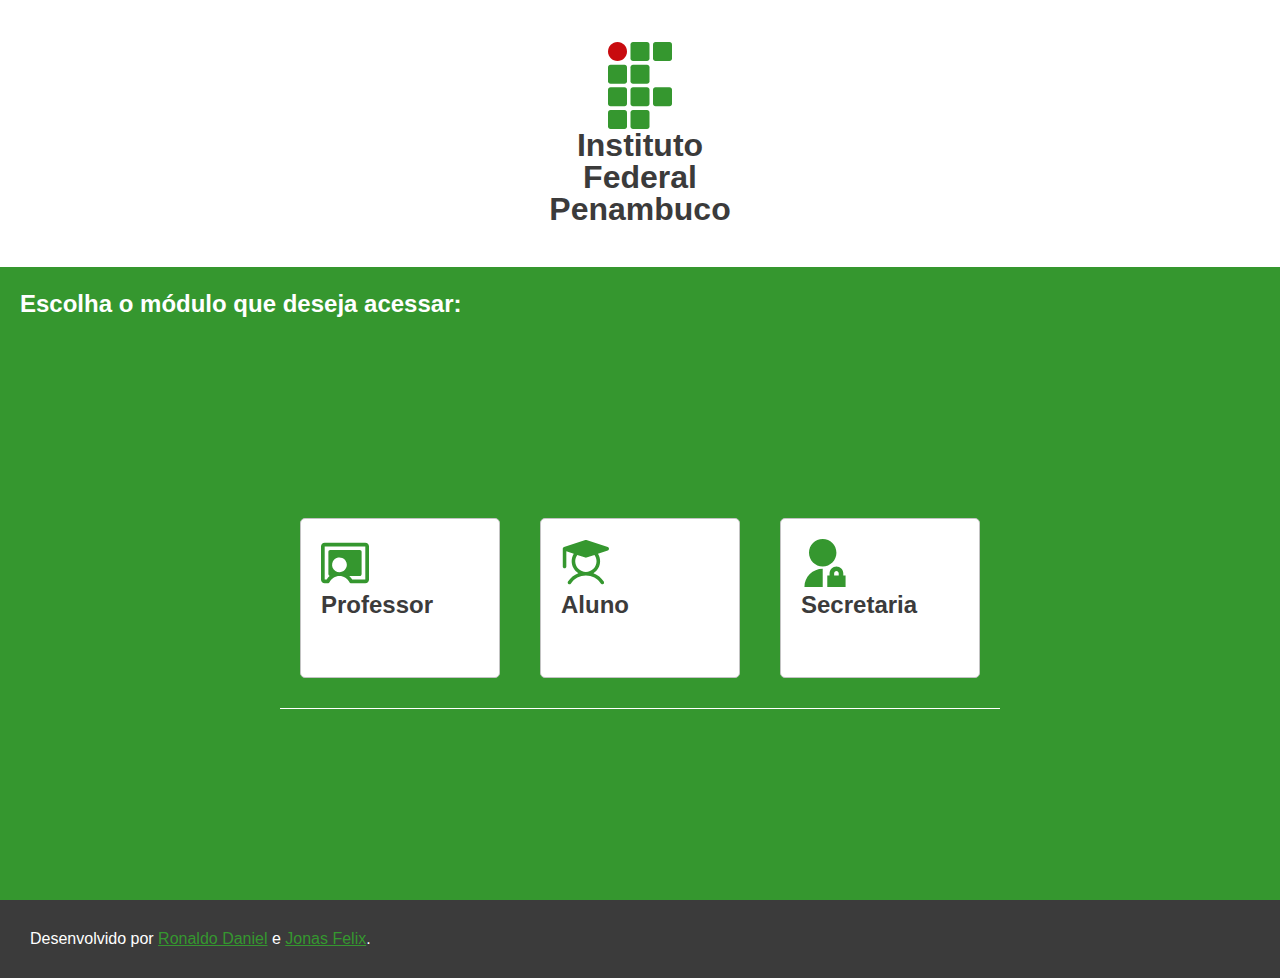
<file: index.html>
<!DOCTYPE html>
<html lang="pt-BR">

<head>
    <meta charset="UTF-8">
    <meta http-equiv="X-UA-Compatible" content="IE=edge">
    <meta name="viewport" content="width=device-width, initial-scale=1.0">
    <link rel="shortcut icon" href="./assets/ifpe-logo.svg" type="image/x-icon">
    <!-- Styles.css -->
    <link rel="stylesheet" href="./style/styles.css">
    <title>IF-Acadêmico</title>
</head>

<body>
    <header>
        <div class="logo">
            <img src="./assets/ifpe-logo.svg" alt="IFPE logo" title="Logo do Instituto Federal de Pernambuco">
            <h1 title="Instituto Federal de Pernambuco">Instituto Federal Penambuco</h1>
        </div>
    </header>

    <main>
        <h2>Escolha o módulo que deseja acessar:</h2>
        <div class="container">
            <div class="userButtons">
                <a href="./pages/teacherLogin.html" class="userButton">
                    <img src="./assets/teacher-icon.svg" alt="Ícone de Professor">
                    <h3>Professor</h3>
                </a>
                <a href="./pages/studentLogin.html" class="userButton">
                    <img src="./assets/student-logo.svg" alt="Ícone de Aluno">
                    <h3>Aluno</h3>
                </a>
                <a href="./pages/adminLogin.html" class="userButton">
                    <img src="./assets/admin.svg" alt="Ícone de Secretaría   ">
                    <h3>Secretaria</h3>
                </a>
            </div>
        </div>
    </main>

    <footer>
        <p>
            Desenvolvido por 
            <a href="https://github.com/rdsbojac" target="_blank">Ronaldo Daniel</a> e 
            <a href="https://github.com/Jonas-petty" target="_blank"> Jonas Felix</a>.
        </p>
      </footer>
</body>

</html>
</file>
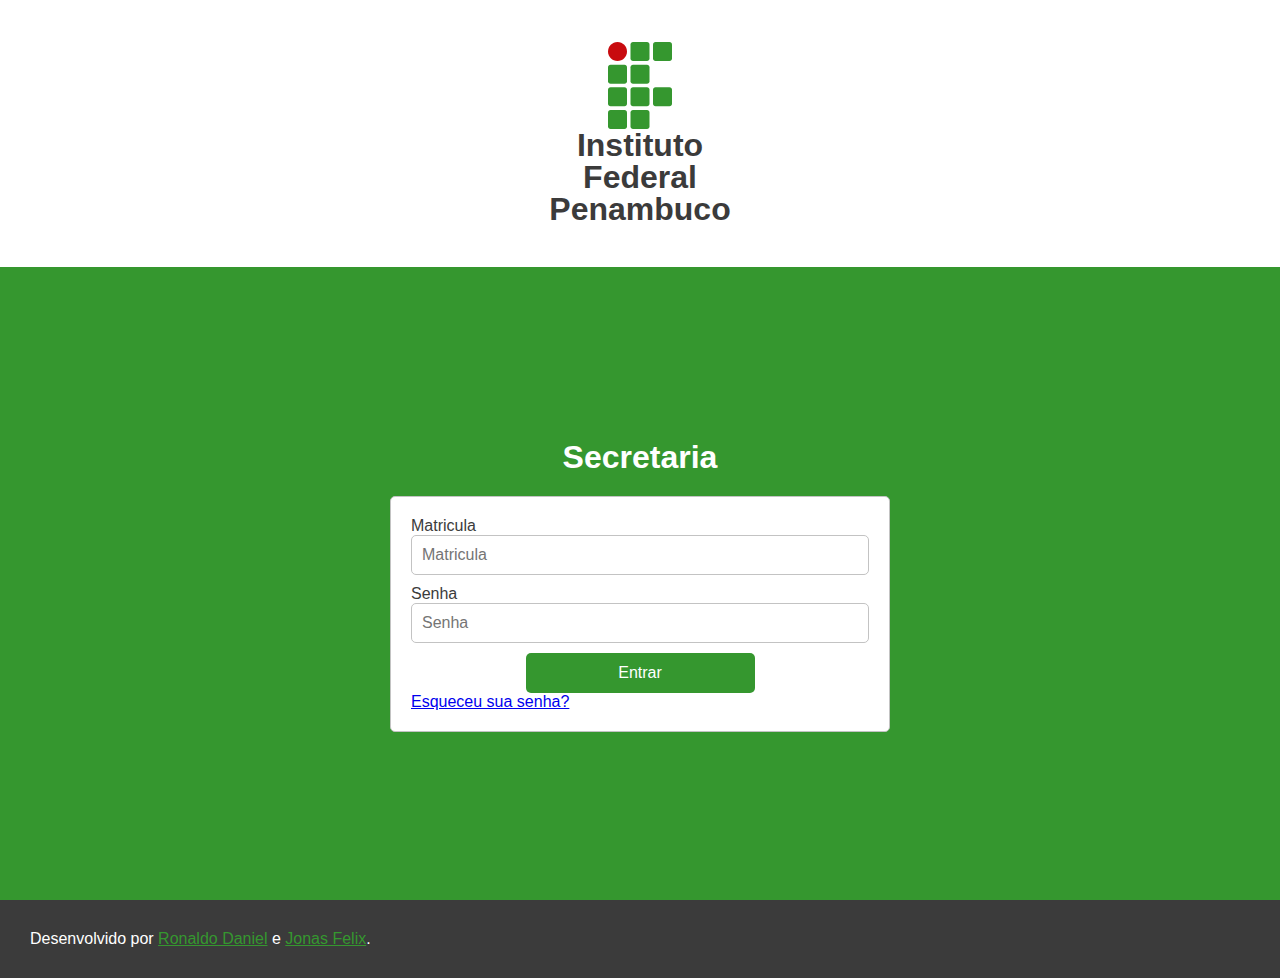
<file: pages/adminLogin.html>
<!DOCTYPE html>
<html lang="pt-BR">
<head>
    <meta charset="UTF-8">
    <meta http-equiv="X-UA-Compatible" content="IE=edge">
    <meta name="viewport" content="width=device-width, initial-scale=1.0">
    <link rel="shortcut icon" href="../assets/ifpe-logo.svg" type="image/x-icon">
    <!-- Styles.css -->
    <link rel="stylesheet" href="../style/styles.css">
    <title>IF-Acadêmico | Login</title>
</head>
<body>
    <header>
        <div class="logo">
            <img src="../assets/ifpe-logo.svg" alt="IFPE logo" title="Logo do Instituto Federal de Pernambuco">
            <h1 title="Instituto Federal de Pernambuco">Instituto Federal Penambuco</h1>
        </div>
    </header>

    <main>
        <div class="loginContainer">
            <h2>Secretaria</h2>
            <form action="#">
                <label for="matricula">Matricula
                    <input type="text" name="matricula" id="matricula"
                    placeholder="Matricula" required>
                </label>
                <label for="senha">Senha
                    <input type="password" name="senha" id="senha"
                    placeholder="Senha" minlength="6" required>
                </label>
                <button type="submit" class="confirmButton">Entrar</button>
                <a href="#">Esqueceu sua senha?</a>
            </form>
        </div>
    </main>

    <footer>
        <p>
            Desenvolvido por 
            <a href="https://github.com/rdsbojac" target="_blank">Ronaldo Daniel</a> e 
            <a href="https://github.com/Jonas-petty" target="_blank"> Jonas Felix</a>.
        </p>
      </footer>
</body>
</html>
</file>
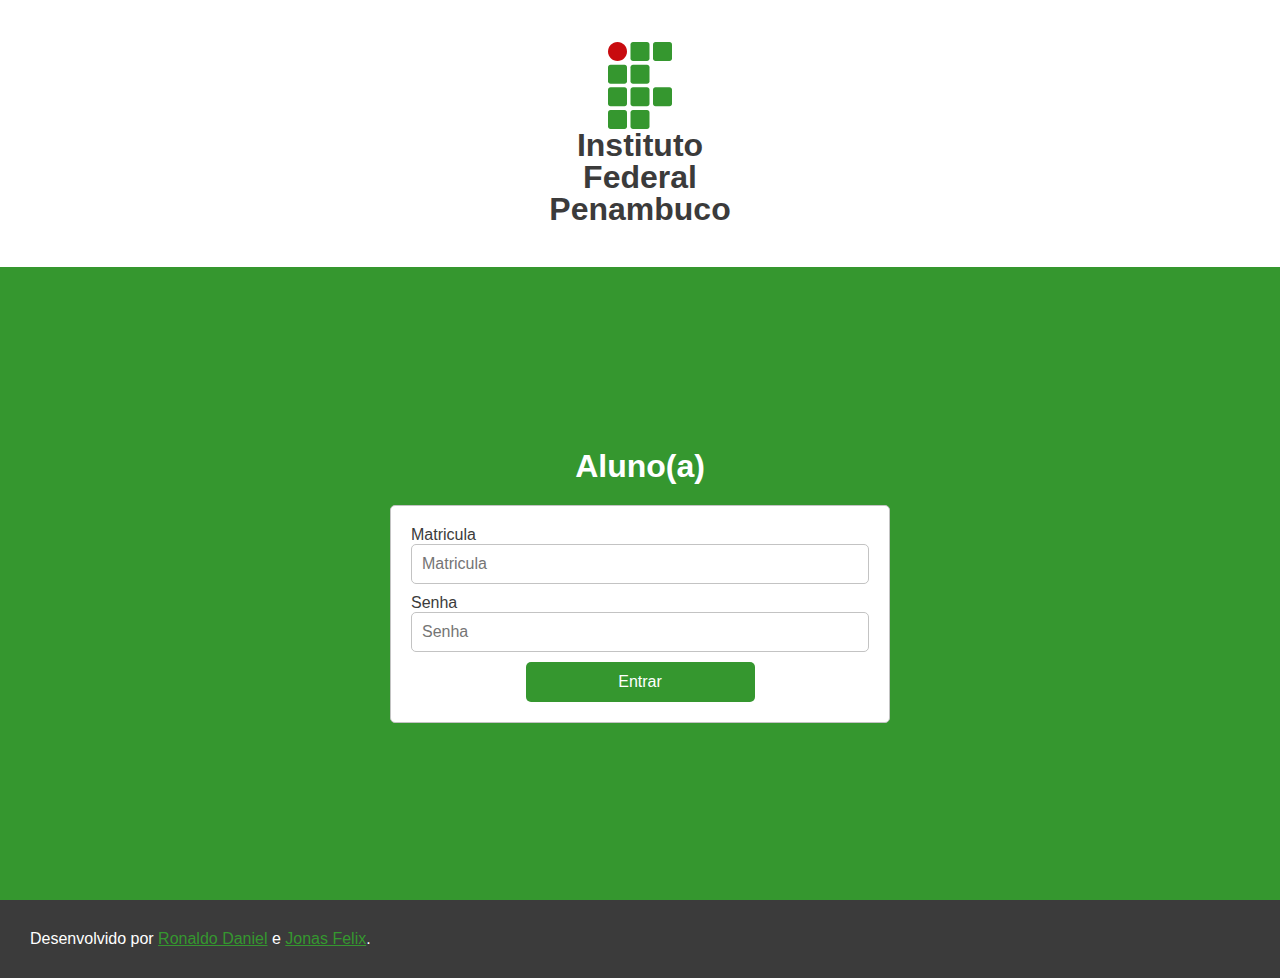
<file: pages/studentLogin.html>
<!DOCTYPE html>
<html lang="pt-BR">
<head>
    <meta charset="UTF-8">
    <meta http-equiv="X-UA-Compatible" content="IE=edge">
    <meta name="viewport" content="width=device-width, initial-scale=1.0">
    <link rel="shortcut icon" href="../assets/ifpe-logo.svg" type="image/x-icon">
    <!-- Styles.css -->
    <link rel="stylesheet" href="../style/styles.css">
    <title>IF-Acadêmico | Login</title>
</head>
<body>
    <header>
        <div class="logo">
            <img src="../assets/ifpe-logo.svg" alt="IFPE logo" title="Logo do Instituto Federal de Pernambuco">
            <h1 title="Instituto Federal de Pernambuco">Instituto Federal Penambuco</h1>
        </div>
    </header>

    <main>
        <div class="loginContainer">
            <h2>Aluno(a)</h2>
            <form action="#">
                <label for="matricula">Matricula
                    <input type="text" name="matricula" id="matricula"
                    placeholder="Matricula" required>
                </label>
                <label for="senha">Senha
                    <input type="password" name="senha" id="senha"
                    placeholder="Senha" minlength="6" required>
                </label>
                <button type="submit" class="confirmButton">Entrar</button>
            </form>
        </div>
    </main>

    <footer>
        <p>
            Desenvolvido por 
            <a href="https://github.com/rdsbojac" target="_blank">Ronaldo Daniel</a> e 
            <a href="https://github.com/Jonas-petty" target="_blank"> Jonas Felix</a>.
        </p>
      </footer>
</body>
</html>
</file>
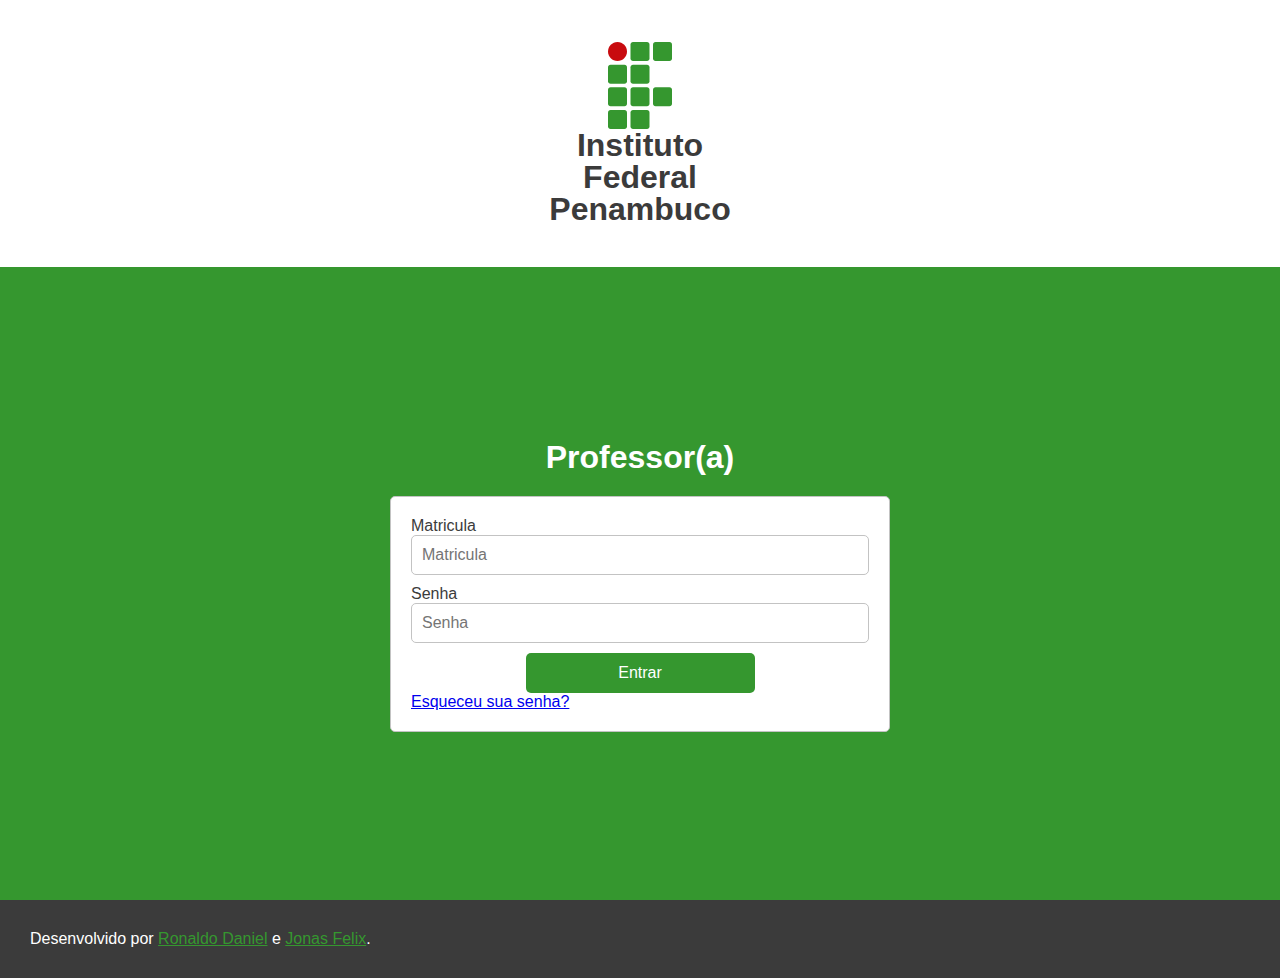
<file: pages/teacherLogin.html>
<!DOCTYPE html>
<html lang="pt-BR">
<head>
    <meta charset="UTF-8">
    <meta http-equiv="X-UA-Compatible" content="IE=edge">
    <meta name="viewport" content="width=device-width, initial-scale=1.0">
    <link rel="shortcut icon" href="../assets/ifpe-logo.svg" type="image/x-icon">
    <!-- Styles.css -->
    <link rel="stylesheet" href="../style/styles.css">
    <title>IF-Acadêmico | Login</title>
</head>
<body>
    <header>
        <div class="logo">
            <img src="../assets/ifpe-logo.svg" alt="IFPE logo" title="Logo do Instituto Federal de Pernambuco">
            <h1 title="Instituto Federal de Pernambuco">Instituto Federal Penambuco</h1>
        </div>
    </header>

    <main>
        <div class="loginContainer">
            <h2>Professor(a)</h2>
            <form action="#">
                <label for="matricula">Matricula
                    <input type="text" name="matricula" id="matricula"
                    placeholder="Matricula" required>
                </label>
                <label for="senha">Senha
                    <input type="password" name="senha" id="senha"
                    placeholder="Senha" minlength="6" required>
                </label>
                <button type="submit" class="confirmButton">Entrar</button>
                <a href="#">Esqueceu sua senha?</a>
            </form>
        </div>
    </main>

    <footer>
        <p>
            Desenvolvido por 
            <a href="https://github.com/rdsbojac" target="_blank">Ronaldo Daniel</a> e 
            <a href="https://github.com/Jonas-petty" target="_blank"> Jonas Felix</a>.
        </p>
      </footer>
</body>
</html>
</file>
<file: style/styles.css>
@import url(./variables.css);/* Importa as variáveis do arquivo variables.css */ 
@import url(./header.css); /* Importa os estilos para o Header */
@import url(./footer.css); /* Importa os estilos para o Footer */
@import url(./loginForm.css); /* Importa os estilos para o Formulario de Login */

* {
    box-sizing: border-box;
    margin: 0;
    padding: 0;
}

body {
    font-family: 'Segoe UI', Tahoma, Geneva, Verdana, sans-serif;
}

main {
    background-color: var(--main_color);
    color: var(--white);
    height: 70vh;
    padding: 20px;
}

.container {
    height: 100%;
    display: flex;
    flex-direction: column;
    align-items: center;
    justify-content: center;
}

.userButtons {
    border-bottom: 1px solid var(--white);
    max-width: 1200px;
    margin: 20px auto;
    padding-bottom: 30px;
    display: flex;
    align-items: center;
    justify-content: center;
}

.userButton {
    cursor: pointer;
    background-color: var(--white);
    color: var(--dark_color);
    text-decoration: none;
    width: 15vw;
    min-width: 200px;
    height: 10rem;
    border: 1px solid var(--gray);
    border-radius: 5px;
    padding: 20px;
    margin: 0 20px;
    transition: 0.2s;
}

.userButton > img {
    height: 3rem;
}

.userButton > h3 {
    font-size: 1.5rem;
}

.userButton:hover {
    box-shadow: 0 3px 4px rgba(98, 98, 98, 0.437);
    transform: scale(1.1);
}

.userButton > img {
    width: 3rem;
}

@media only screen and (max-width: 780px) {

    .container {
        height: auto;
        display: block;
    }

    .userButtons {
        flex-direction: column;
    }

    .userButton {
        text-align: center;
        width: 100%;
        height: 100px;
        margin: 10px 0;
    }

    .userButton > img {
        height: 2rem;
    }

    .userButton:hover {
        box-shadow: 0 3px 4px rgba(98, 98, 98, 0.437);
        transform: scale(1.020);
    }
}
</file>
